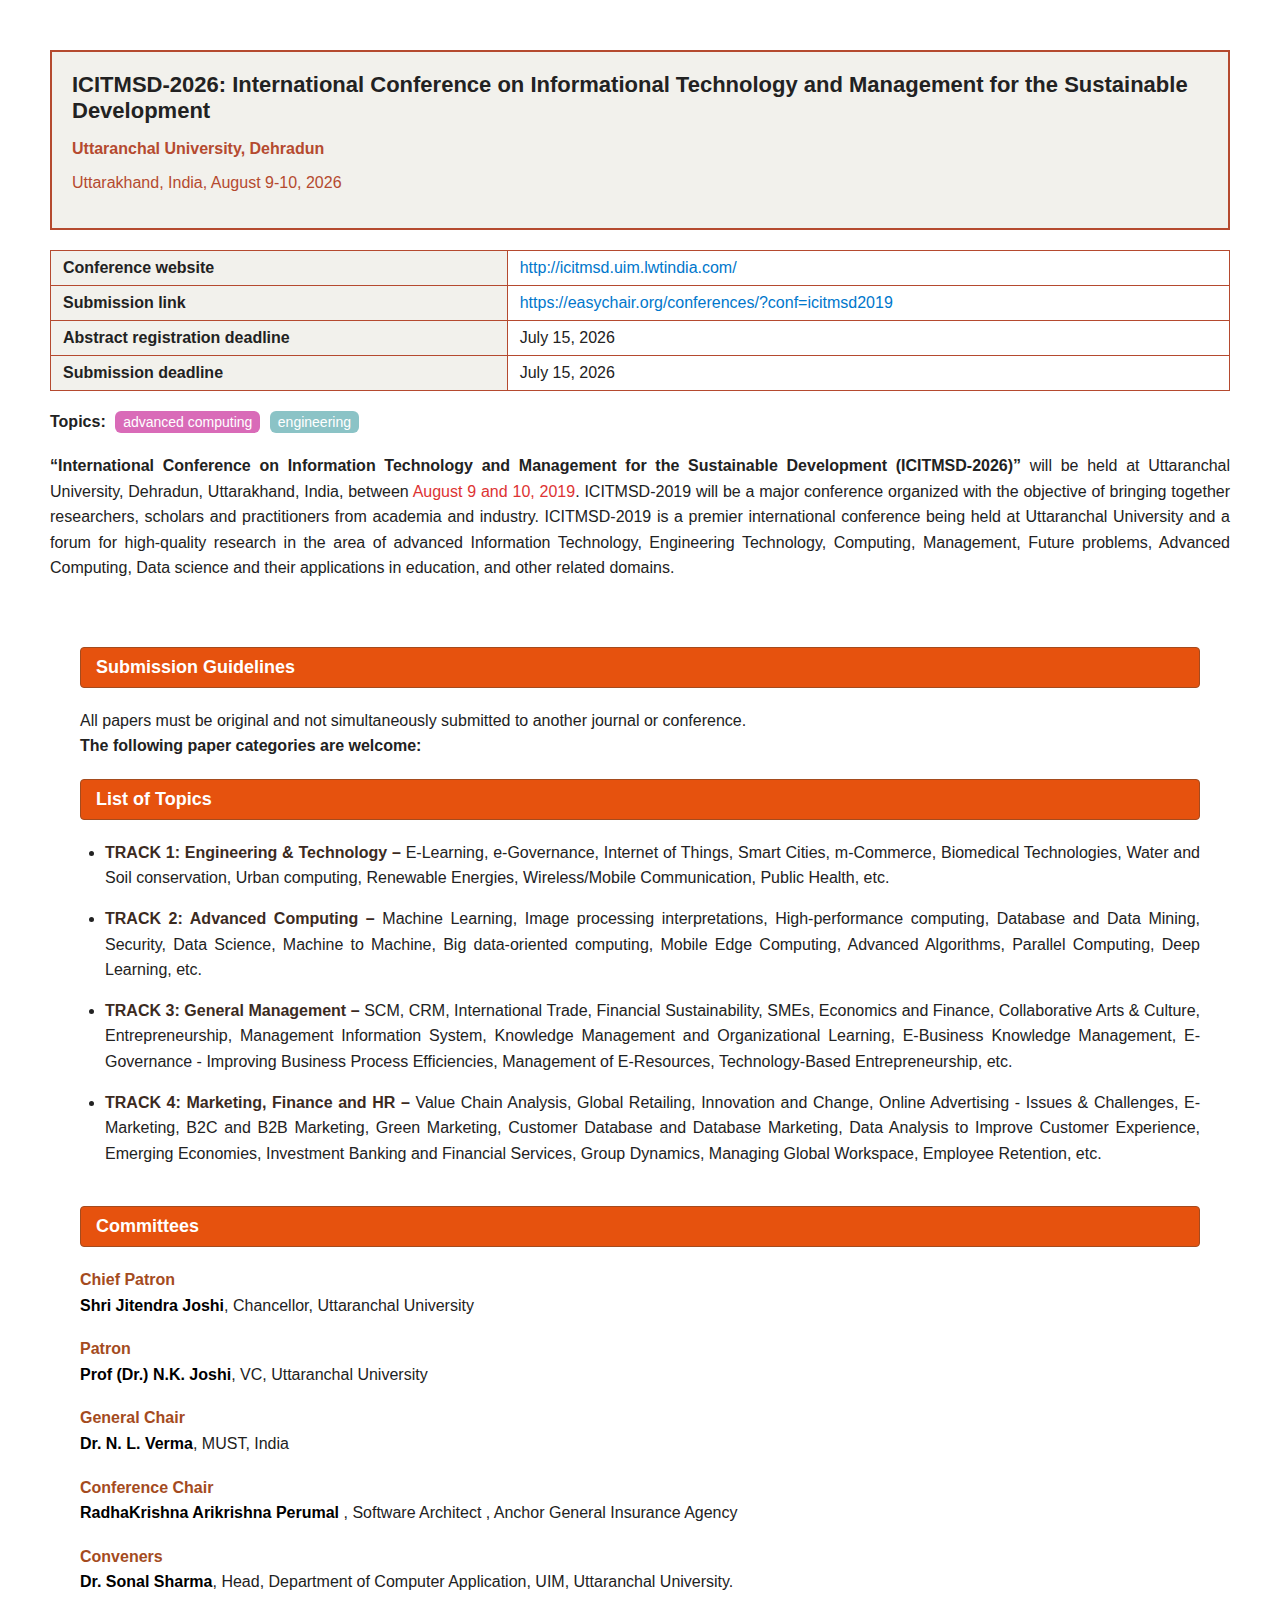
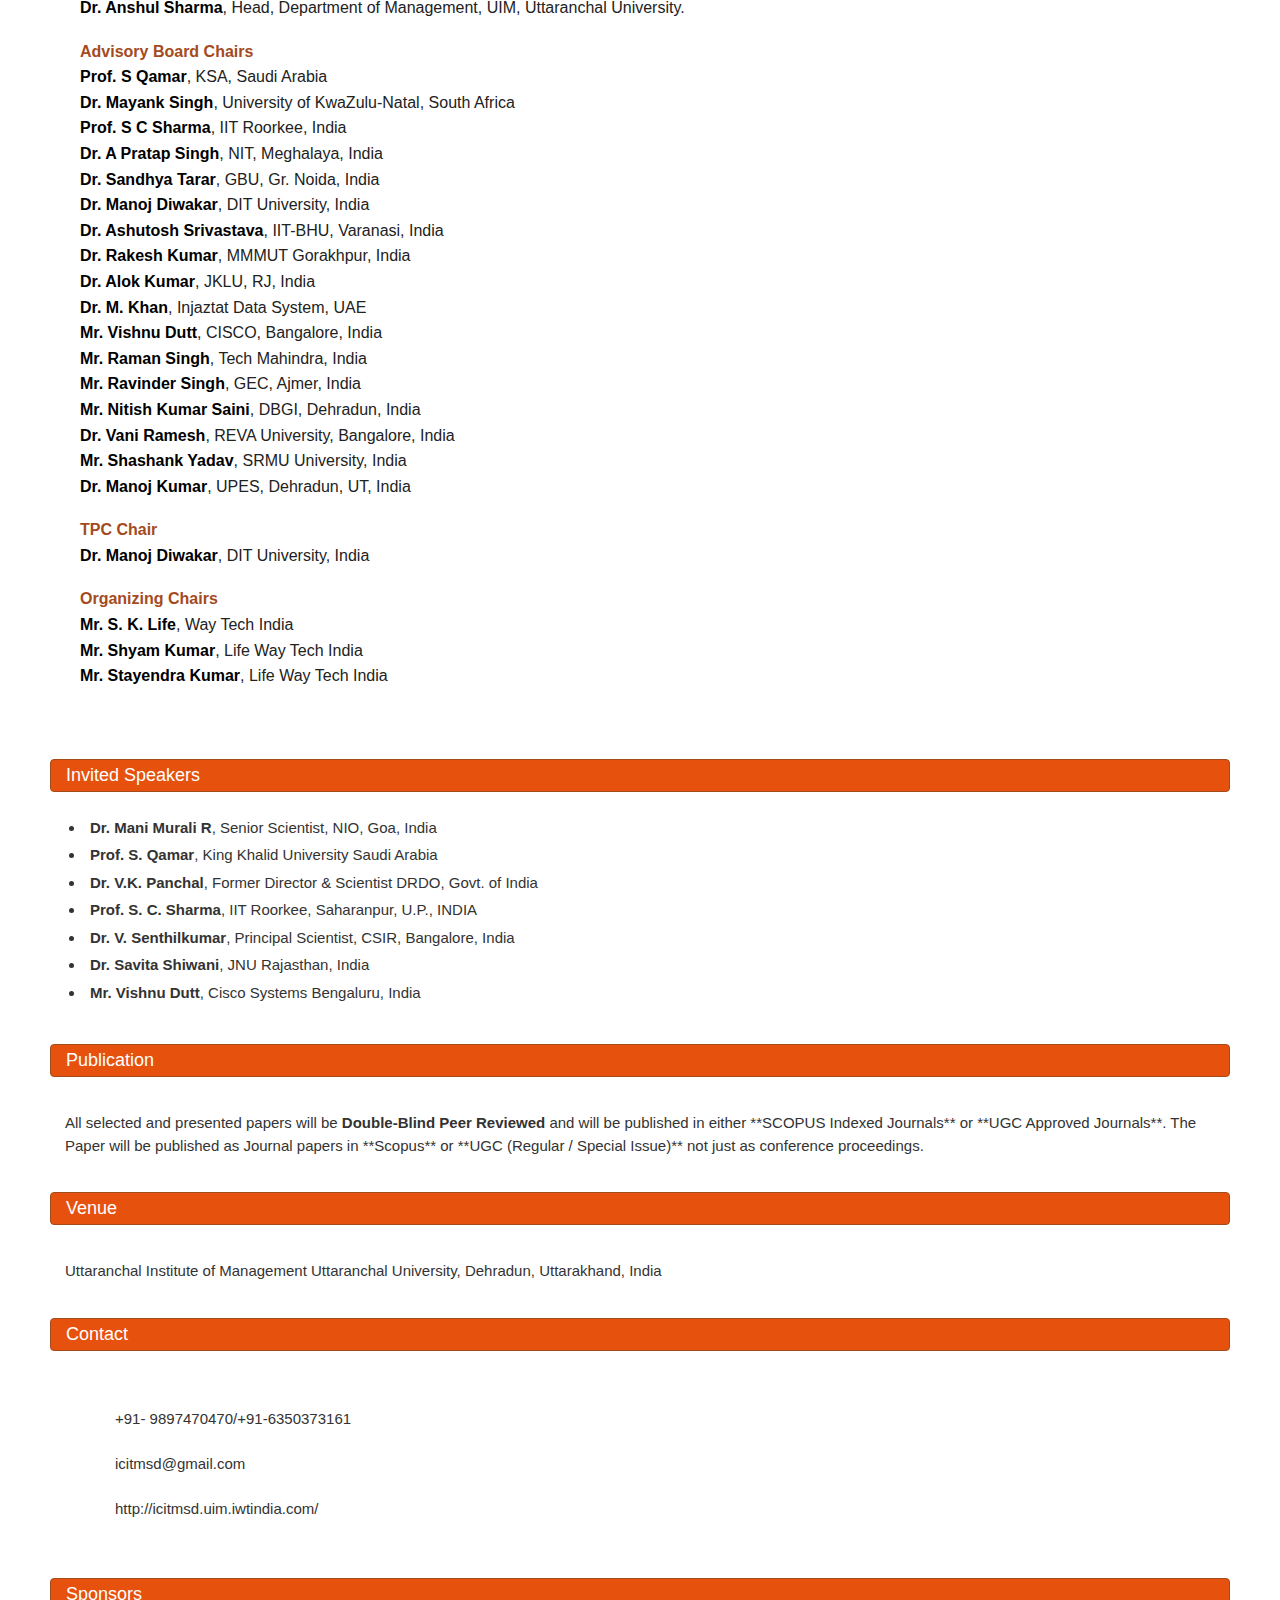
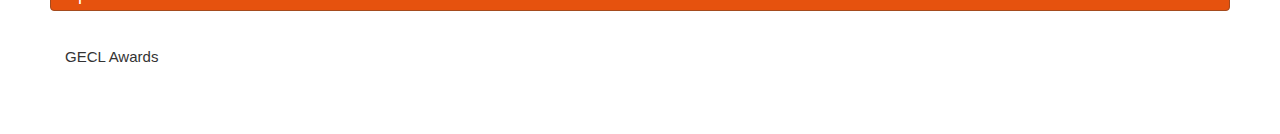
<file: 2019.html>
<head>
      <title>2019 ICETM</title>
</head>
<body>
  <div class="container">
    <div class="header-box">
      <h2>ICITMSD-2026: International Conference on Informational Technology and Management for the Sustainable Development</h2>
      <p class="university">Uttaranchal University, Dehradun</p>
      <p class="location">Uttarakhand, India, August 9-10, 2026</p>
    </div>

    <table class="info-table">
      <tr>
        <th>Conference website</th>
        <td><a href="http://icitmsd.uim.lwtindia.com/" target="_blank">http://icitmsd.uim.lwtindia.com/</a></td>
      </tr>
      <tr>
        <th>Submission link</th>
        <td><a href="https://easychair.org/conferences/?conf=icitmsd2019" target="_blank">https://easychair.org/conferences/?conf=icitmsd2019</a></td>
      </tr>
      <tr>
        <th>Abstract registration deadline</th>
        <td>July 15, 2026</td>
      </tr>
      <tr>
        <th>Submission deadline</th>
        <td>July 15, 2026</td>
      </tr>
    </table>

    <div class="topics">
      <strong>Topics:</strong>
      <span class="tag pink">advanced computing</span>
      <span class="tag blue">engineering</span>
    </div>

    <div class="description">
      <p><strong>“International Conference on Information Technology and Management for the Sustainable Development (ICITMSD-2026)”</strong> will be held at Uttaranchal University, Dehradun, Uttarakhand, India, between <span class="red">August 9 and 10, 2019</span>. ICITMSD-2019 will be a major conference organized with the objective of bringing together researchers, scholars and practitioners from academia and industry. ICITMSD-2019 is a premier international conference being held at Uttaranchal University and a forum for high-quality research in the area of advanced Information Technology, Engineering Technology, Computing, Management, Future problems, Advanced Computing, Data science and their applications in education, and other related domains.</p>
    </div>
  </div>
  <div class="content-section">
    <div class="section-header">Submission Guidelines</div>
    <p>
      All papers must be original and not simultaneously submitted to another journal or conference.
      <br><strong>The following paper categories are welcome:</strong>
    </p>

    <div class="section-header">List of Topics</div>

    <ul class="topics-list">
      <li>
        <strong>TRACK 1: Engineering & Technology –</strong> 
        E-Learning, e-Governance, Internet of Things, Smart Cities, m-Commerce, Biomedical Technologies, 
        Water and Soil conservation, Urban computing, Renewable Energies, Wireless/Mobile Communication, 
        Public Health, etc.
      </li>

      <li>
        <strong>TRACK 2: Advanced Computing –</strong> 
        Machine Learning, Image processing interpretations, High-performance computing, Database and 
        Data Mining, Security, Data Science, Machine to Machine, Big data-oriented computing, Mobile Edge 
        Computing, Advanced Algorithms, Parallel Computing, Deep Learning, etc.
      </li>

      <li>
        <strong>TRACK 3: General Management –</strong> 
        SCM, CRM, International Trade, Financial Sustainability, SMEs, Economics and Finance, Collaborative 
        Arts & Culture, Entrepreneurship, Management Information System, Knowledge Management and 
        Organizational Learning, E-Business Knowledge Management, E-Governance - Improving Business 
        Process Efficiencies, Management of E-Resources, Technology-Based Entrepreneurship, etc.
      </li>

      <li>
        <strong>TRACK 4: Marketing, Finance and HR –</strong> 
        Value Chain Analysis, Global Retailing, Innovation and Change, Online Advertising - Issues & Challenges, 
        E-Marketing, B2C and B2B Marketing, Green Marketing, Customer Database and Database Marketing, 
        Data Analysis to Improve Customer Experience, Emerging Economies, Investment Banking and Financial 
        Services, Group Dynamics, Managing Global Workspace, Employee Retention, etc.
      </li>
    </ul>
  </div>
  <div class="committee-section">
    <div class="section-header">Committees</div>

    <p><strong>Chief Patron</strong><br>
    <span class="highlight">Shri Jitendra Joshi</span>, Chancellor, Uttaranchal University</p>

    <p><strong>Patron</strong><br>
    <span class="highlight">Prof (Dr.) N.K. Joshi</span>, VC, Uttaranchal University</p>

    <p><strong>General Chair</strong><br>
    <span class="highlight">Dr. N. L. Verma</span>, MUST, India</p>

    <p><strong>Conference Chair</strong><br>
    <span class="highlight">RadhaKrishna Arikrishna Perumal </span>, Software Architect , Anchor General Insurance Agency</p>

    <p><strong>Conveners</strong><br>
    <span class="highlight">Dr. Sonal Sharma</span>, Head, Department of Computer Application, UIM, Uttaranchal University.<br>
    <span class="highlight">Dr. Anshul Sharma</span>, Head, Department of Management, UIM, Uttaranchal University.</p>

    <p><strong>Advisory Board Chairs</strong><br>
    <span class="highlight">Prof. S Qamar</span>, KSA, Saudi Arabia<br>
    <span class="highlight">Dr. Mayank Singh</span>, University of KwaZulu-Natal, South Africa<br>
    <span class="highlight">Prof. S C Sharma</span>, IIT Roorkee, India<br>
    <span class="highlight">Dr. A Pratap Singh</span>, NIT, Meghalaya, India<br>
    <span class="highlight">Dr. Sandhya Tarar</span>, GBU, Gr. Noida, India<br>
    <span class="highlight">Dr. Manoj Diwakar</span>, DIT University, India<br>
    <span class="highlight">Dr. Ashutosh Srivastava</span>, IIT-BHU, Varanasi, India<br>
    <span class="highlight">Dr. Rakesh Kumar</span>, MMMUT Gorakhpur, India<br>
    <span class="highlight">Dr. Alok Kumar</span>, JKLU, RJ, India<br>
    <span class="highlight">Dr. M. Khan</span>, Injaztat Data System, UAE<br>
    <span class="highlight">Mr. Vishnu Dutt</span>, CISCO, Bangalore, India<br>
    <span class="highlight">Mr. Raman Singh</span>, Tech Mahindra, India<br>
    <span class="highlight">Mr. Ravinder Singh</span>, GEC, Ajmer, India<br>
    <span class="highlight">Mr. Nitish Kumar Saini</span>, DBGI, Dehradun, India<br>
    <span class="highlight">Dr. Vani Ramesh</span>, REVA University, Bangalore, India<br>
    <span class="highlight">Mr. Shashank Yadav</span>, SRMU University, India<br>
    <span class="highlight">Dr. Manoj Kumar</span>, UPES, Dehradun, UT, India</p>

    <p><strong>TPC Chair</strong><br>
    <span class="highlight">Dr. Manoj Diwakar</span>, DIT University, India</p>

    <p><strong>Organizing Chairs</strong><br>
    <span class="highlight">Mr. S. K. Life</span>, Way Tech India<br>
    <span class="highlight">Mr. Shyam Kumar</span>, Life Way Tech India<br>
    <span class="highlight">Mr. Stayendra Kumar</span>, Life Way Tech India</p>
  </div>
  <div class="container">

    <div class="section-header orange-bg">
        <h2>Invited Speakers</h2>
    </div>
    <div class="section-content speakers-list">
        <ul>
            <li>
                <strong>Dr. Mani Murali R</strong>, Senior Scientist, NIO, Goa, India
            </li>
            <li>
                <strong>Prof. S. Qamar</strong>, King Khalid University Saudi Arabia
            </li>
            <li>
                <strong>Dr. V.K. Panchal</strong>, Former Director & Scientist DRDO, Govt. of India
            </li>
            <li>
                <strong>Prof. S. C. Sharma</strong>, IIT Roorkee, Saharanpur, U.P., INDIA
            </li>
            <li>
                <strong>Dr. V. Senthilkumar</strong>, Principal Scientist, CSIR, Bangalore, India
            </li>
            <li>
                <strong>Dr. Savita Shiwani</strong>, JNU Rajasthan, India
            </li>
            <li>
                <strong>Mr. Vishnu Dutt</strong>, Cisco Systems Bengaluru, India
            </li>
        </ul>
    </div>

    <div class="section-header orange-bg">
        <h2>Publication</h2>
    </div>
    <div class="section-content">
        <p>
            All selected and presented papers will be <strong>Double-Blind Peer Reviewed</strong> and will be published in either **SCOPUS Indexed Journals** or **UGC Approved Journals**. The Paper will be published as Journal papers in **Scopus** or **UGC (Regular / Special Issue)** not just as conference proceedings.
        </p>
    </div>

    <div class="section-header orange-bg">
        <h2>Venue</h2>
    </div>
    <div class="section-content">
        <p>
            Uttaranchal Institute of Management Uttaranchal University, Dehradun, Uttarakhand, India
        </p>
    </div>

    <div class="section-header orange-bg">
        <h2>Contact</h2>
    </div>
    <div class="section-content contact-info">
        <p>
            +91- 9897470470/+91-6350373161<br>
            icitmsd@gmail.com<br>
            http://icitmsd.uim.iwtindia.com/
        </p>
    </div>

    <div class="section-header orange-bg">
        <h2>Sponsors</h2>
    </div>
    <div class="section-content">
        <p>
            GECL Awards
        </p>
    </div>

</div>
</body>
<style>


body {
    max-width: 1200px;
  font-family: Arial, sans-serif;
  background-color: #fff;
  margin: 40px;
  color: #222;
}

.container {
  padding: 10px;
}

.header-box {
  border: 2px solid #b54a2f;
  background-color: #f2f1ec;
  padding: 20px;
  margin-bottom: 20px;
}

.header-box h2 {
  font-size: 22px;
  margin: 0 0 10px 0;
}

.university {
  color: #b54a2f;
  font-weight: bold;
}

.location {
  color: #b54a2f;
  font-size: 16px;
}

.info-table {
  width: 100%;
  border-collapse: collapse;
  border: 1px solid #b54a2f;
  margin-bottom: 20px;
}

.info-table th, .info-table td {
  border: 1px solid #b54a2f;
  padding: 8px 12px;
  text-align: left;
}

.info-table th {
  background-color: #f2f1ec;
  font-weight: bold;
}

.info-table a {
  color: #0077cc;
  text-decoration: none;
}

.info-table a:hover {
  text-decoration: underline;
}

.topics {
  margin-bottom: 20px;
  font-size: 16px;
}

.tag {
  display: inline-block;
  padding: 3px 8px;
  border-radius: 6px;
  font-size: 14px;
  color: white;
  margin-left: 5px;
}

.pink {
  background-color: #d96bb8;
}

.blue {
  background-color: #8bc3c6;
}

.description {
  line-height: 1.6;
  text-align: justify;
}

.red {
  color: #d33;
}
.content-section {
      margin: 40px;
  font-family: Arial, sans-serif;
  color: #222;
  line-height: 1.6;
}

.section-header {
  background-color: #d6763c;
  color: white;
  font-weight: bold;
  font-size: 18px;
  padding: 8px 12px;
  border: 1px solid #a44b1e;
  border-radius: 4px;
  margin-top: 25px;
  margin-bottom: 10px;
}

.topics-list {
  margin-top: 10px;
  padding-left: 25px;
}

.topics-list li {
  margin-bottom: 15px;
  text-align: justify;
}

.topics-list strong {
  color: #3c2b1f;
}
.committee-section {
  margin: 40px;
  font-family: Arial, sans-serif;
  color: #222;
  line-height: 1.6;
}

.section-header {
  background-color: #d6763c;
  color: white;
  font-weight: bold;
  font-size: 18px;
  padding: 8px 12px;
  border: 1px solid #a44b1e;
  border-radius: 4px;
  margin-bottom: 20px;
}

.committee-section p {
  margin-bottom: 18px;
  text-align: left;
}

.committee-section strong {
  color: #a44b1e;
  font-size: 16px;
}

.highlight {
  font-weight: bold;
  color: #000;
}
.container {
    background-color: #ffffff; /* White background for the main content area */
}

/* Header Styling (Orange Bars) */
.section-header {
    background-color: #e6520e; /* A rich orange color, similar to the image */
    color: white;
    padding: 5px 15px;
    margin-top: 20px; /* Space between sections */
}

.section-header h2 {
    font-size: 18px;
    margin: 0;
    font-weight: normal; /* To match the weight in the image */
}

/* Content Styling */
.section-content {
    padding: 5px 15px 15px 15px;
}

.section-content p, .section-content ul {
    font-size: 15px;
    line-height: 1.5;
    color: #333; /* Dark gray text */
    margin-top: 10px;
    margin-bottom: 0;
}

/* List Styling for Speakers */
.speakers-list ul {
    list-style-type: disc; /* Bullet points */
    padding-left: 20px;
    margin-top: 0;
}

.speakers-list li {
    margin-bottom: 5px;
    padding-left: 5px; /* Adjust spacing */
}

.speakers-list li strong {
    font-weight: bold; /* Keep names bold */
}

/* Contact Info specific formatting */
.contact-info p {
    white-space: pre-wrap; /* Keeps line breaks from the HTML <br> tags */
}

/* Ensure no bottom padding on the last section if you want it to look tight like the image */
.container > :last-child {
    margin-bottom: 0; 
    border-bottom: none; 
}

</style>
</file>
